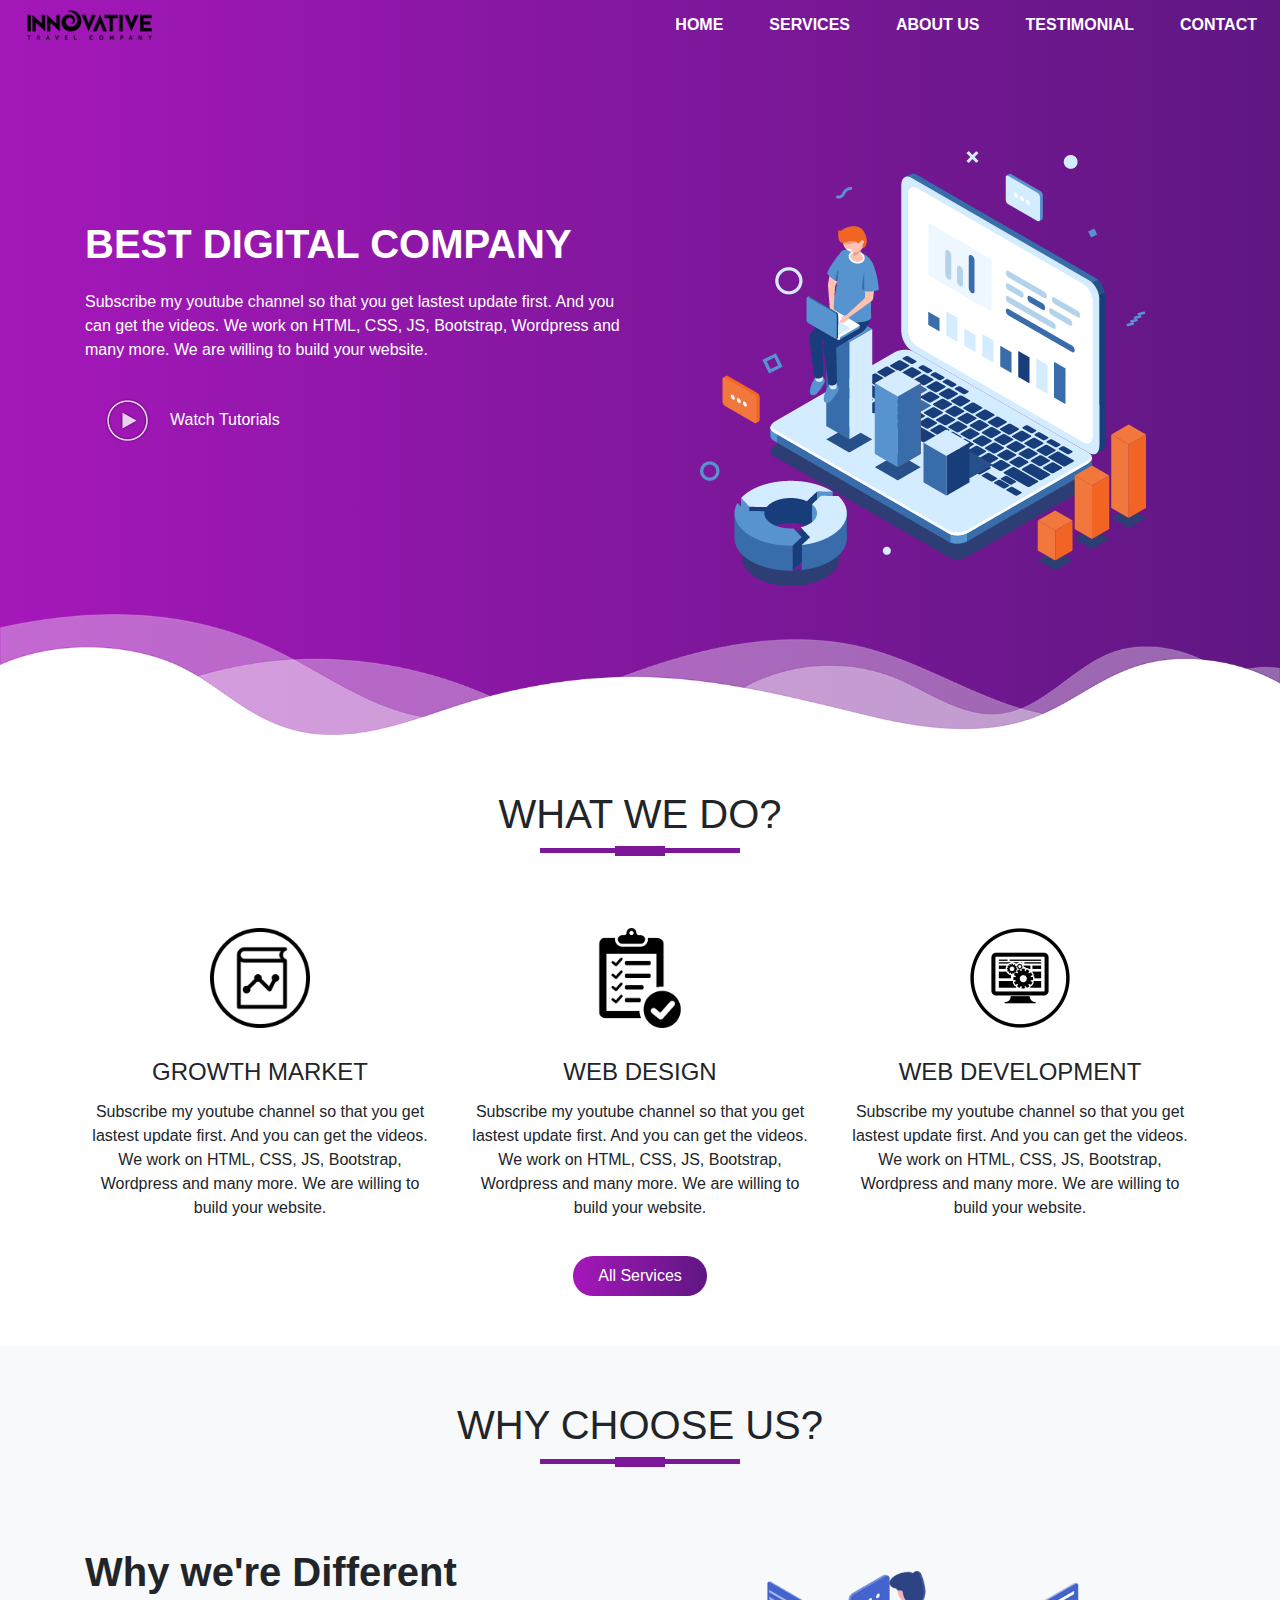
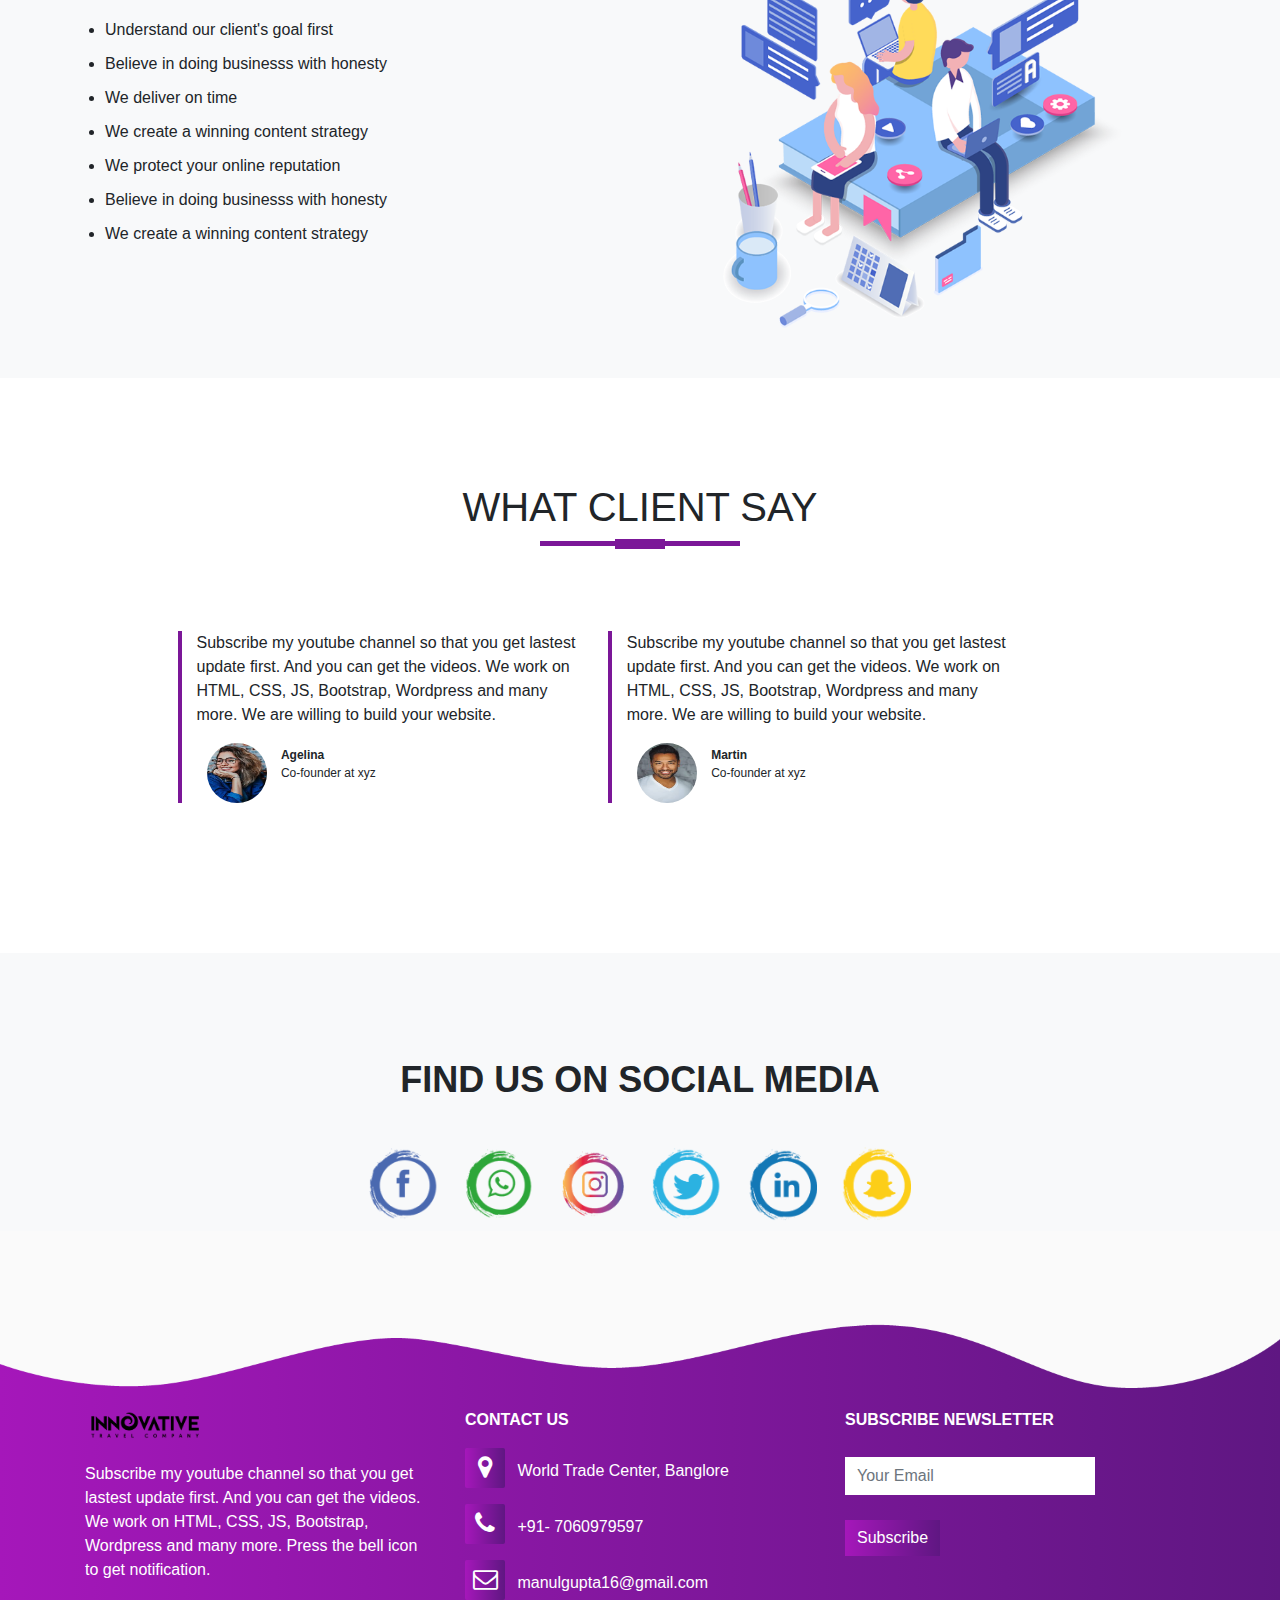
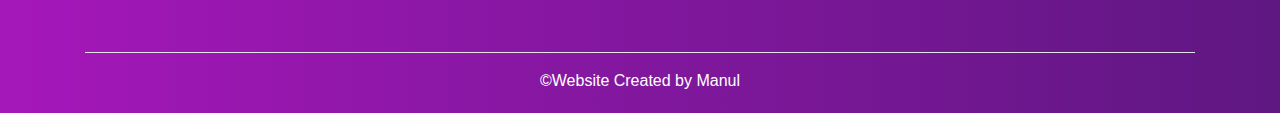
<file: index.html>
<!DOCTYPE html>
<html>
<head>
	<title>Agency Website Template</title>
	<link rel="stylesheet" type="text/css" href="styles.css">
	<meta name="viewport" content="width=device-width, initial-scale=1.0">
	<link rel="stylesheet" href="https://stackpath.bootstrapcdn.com/bootstrap/4.5.2/css/bootstrap.min.css">
	<script src="https://code.jquery.com/jquery-3.5.1.slim.min.js"></script>
	<script src="https://stackpath.bootstrapcdn.com/bootstrap/4.5.2/js/bootstrap.min.js"></script>
	<link rel="stylesheet" type="text/css" href="https://stackpath.bootstrapcdn.com/font-awesome/4.7.0/css/font-awesome.min.css">
	<link rel="shortcut icon" href="favicon.ico" type="image/x-icon">

</head>
<body>

<!-- ----------------------Navbar Section----------------------------------------->

	<section id="nav-bar">
		<nav class="navbar navbar-expand-lg navbar-light">
  <a class="navbar-brand" href="#"><img src="3.jpg" ></a>
  <button class="navbar-toggler" type="button" data-toggle="collapse" data-target="#navbarNav" aria-controls="navbarNav" aria-expanded="false" aria-label="Toggle navigation">
    <i class="fa fa-bars" aria-hidden="true"></i>
  </button>
  <div class="collapse navbar-collapse" id="navbarNav">
    <ul class="navbar-nav ml-auto">
      <li class="nav-item ">
        <a class="nav-link" href="#top">HOME</a>
      </li>
      <li class="nav-item">
        <a class="nav-link" href="#services">SERVICES</a>
      </li>
      <li class="nav-item">
        <a class="nav-link" href="#about-us">ABOUT US</a>
      </li>
      <li class="nav-item">
        <a class="nav-link" href="#testimonials" >TESTIMONIAL</a>
      </li>
       <li class="nav-item">
        <a class="nav-link" href="#footer" >CONTACT</a>
      </li>
    </ul>
  </div>
</nav>
	</section>
<!-- ------------------------banner section--------------------------------------------->

<section id="banner">
	<div class="container">
		<div class="row">
			<div class="col-md-6">
				<p class="promo-title">BEST DIGITAL COMPANY</p>
				<P>Subscribe my youtube channel so that you get lastest update first. And you can get the videos. We work on HTML, CSS, JS, Bootstrap, Wordpress and many more. We are willing to build your website.</P>
        <a href="#"><img src="play.png" class="play-btn">Watch Tutorials</a>
        </div>			
      <div class="col-md-6 text-center">
        <img src="home2.png" class="img-fluid">
        
      </div>
		</div>		
	</div>	
  <img src="wave4.png" class="bottom-img">
</section>

<!-------------------------Services Section----------------------------------------->

<section id="services">
  <div class="container text-center">
    <h1 class="title">WHAT WE DO?</h1>
    <div class="row text-center">
      <div class="col-md-4 services">
        <img src="service1.png" class="service-img" >
        <h4>Growth Market</h4>
        <P>Subscribe my youtube channel so that you get lastest update first. And you can get the videos. We work on HTML, CSS, JS, Bootstrap, Wordpress and many more. We are willing to build your website.</P>
        
      </div>
      <div class="col-md-4 services">
        <img src="service2.png" class="service-img" >
        <h4>Web Design</h4>
        <P>Subscribe my youtube channel so that you get lastest update first. And you can get the videos. We work on HTML, CSS, JS, Bootstrap, Wordpress and many more. We are willing to build your website.</P>
        
      </div>
      <div class="col-md-4 services">
        <img src="service3.png" class="service-img" >
        <h4>Web Development</h4>
        <P>Subscribe my youtube channel so that you get lastest update first. And you can get the videos. We work on HTML, CSS, JS, Bootstrap, Wordpress and many more. We are willing to build your website.</P>
        </div>
      </div>
      <button type="button" class="btn btn-primary">All Services</button>
  </div>
</section>

<!-- ------------------------about section--------------------------------------------->
<section id="about-us">
  <div class="container">
    <h1 class="title text-center">WHY CHOOSE US?</h1>
    <div class="row">
      <div class="col-md-6 about-us">
        <p class="about-title">Why we're Different</p>
        <ul>
          <li>Understand our client's goal first</li>
          <li>Believe in doing businesss with honesty</li>
          <li>We deliver on time</li>
          <li>We create a winning content strategy</li>
          <li>We protect your online reputation</li>
          <li>Believe in doing businesss with honesty</li>
          <li>We create a winning content strategy</li>    
        </ul>
      </div>
      <div class="col-md-6 mt-5 pt-4">
        <img src="network.png" class="img-fluid">
      </div>
    </div>
  </div>
</section>

<!--------------------------Testinomial-------------------------------------->

<section id="testimonials">
  <div class="container">
    <h1 class="title text-center">WHAT CLIENT SAY</h1>
    <div class="row offset-1">
      <div class="col-md-5 testimonials">
        <P>Subscribe my youtube channel so that you get lastest update first. And you can get the videos. We work on HTML, CSS, JS, Bootstrap, Wordpress and many more. We are willing to build your website.</P>
        <img src="111.jpg">
        <p class="user-details"><b>Agelina</b><br>Co-founder at xyz</p>       
      </div>
      <div class="col-md-5 testimonials">
        <P>Subscribe my youtube channel so that you get lastest update first. And you can get the videos. We work on HTML, CSS, JS, Bootstrap, Wordpress and many more. We are willing to build your website.</P>
        <img src="222.jpg">
        <p class="user-details"><b>Martin</b><br>Co-founder at xyz</p>       
      </div>      
    </div>    
  </div>  
</section>

<!--------------------------Social Media-------------------------------------->

<section id="social-media">
<div class="container text-center">
  <p>FIND US ON SOCIAL MEDIA</p>
  <div class="social-icons">
    <a href="#"><img src="f1.png"></a>
    <a href="#"><img src="w1.png"></a>
    <a href="#"><img src="i1.png"></a>
    <a href="#"><img src="t1.png"></a>
    <a href="#"><img src="l1.png"></a>
    <a href="#"><img src="s1.png"></a>   
  </div> 
</div>
</section>


<!--------------------------Footer Section-------------------------------------->

<section id="footer">
  <img src="ww.png" class="footer-img">
  <div class="container">
    <div class="row">
      <div class="col-md-4 footer-box">
        <img src="3.jpg">
        <P>Subscribe my youtube channel so that you get lastest update first. And you can get the videos. We work on HTML, CSS, JS, Bootstrap, Wordpress and many more. Press the bell icon to get notification.</P>       
      </div>
      <div class="col-md-4 footer-box">
        <p><b>CONTACT US</b></p>   
        <P><i class="fa fa-map-marker" aria-hidden="true"></i> World Trade Center, Banglore</P>
        <P><i class="fa fa-phone" aria-hidden="true"></i> +91- 7060979597</P>
        <P><i class="fa fa-envelope-o" aria-hidden="true"></i> manulgupta16@gmail.com</P>
      </div>
      <div class="col-md-4 footer-box">
        <p><b>SUBSCRIBE NEWSLETTER</b></p>
        <input type="email" class="form-control" placeholder="Your Email" name="email">
        <button type="button" class="btn btn-primary">Subscribe</button>     
      </div>
    </div>    
    <hr>
    <p class="copyright">&copy;Website Created by Manul</p>
  </div>  
</section>

<!------------------------------Smooth Scroll------------------------------------->
<script src="smooth-scroll.js"></script>
<script>
  var scroll = new SmoothScroll('a[href*="#"]');
</script>

</body>
</html>
</file>
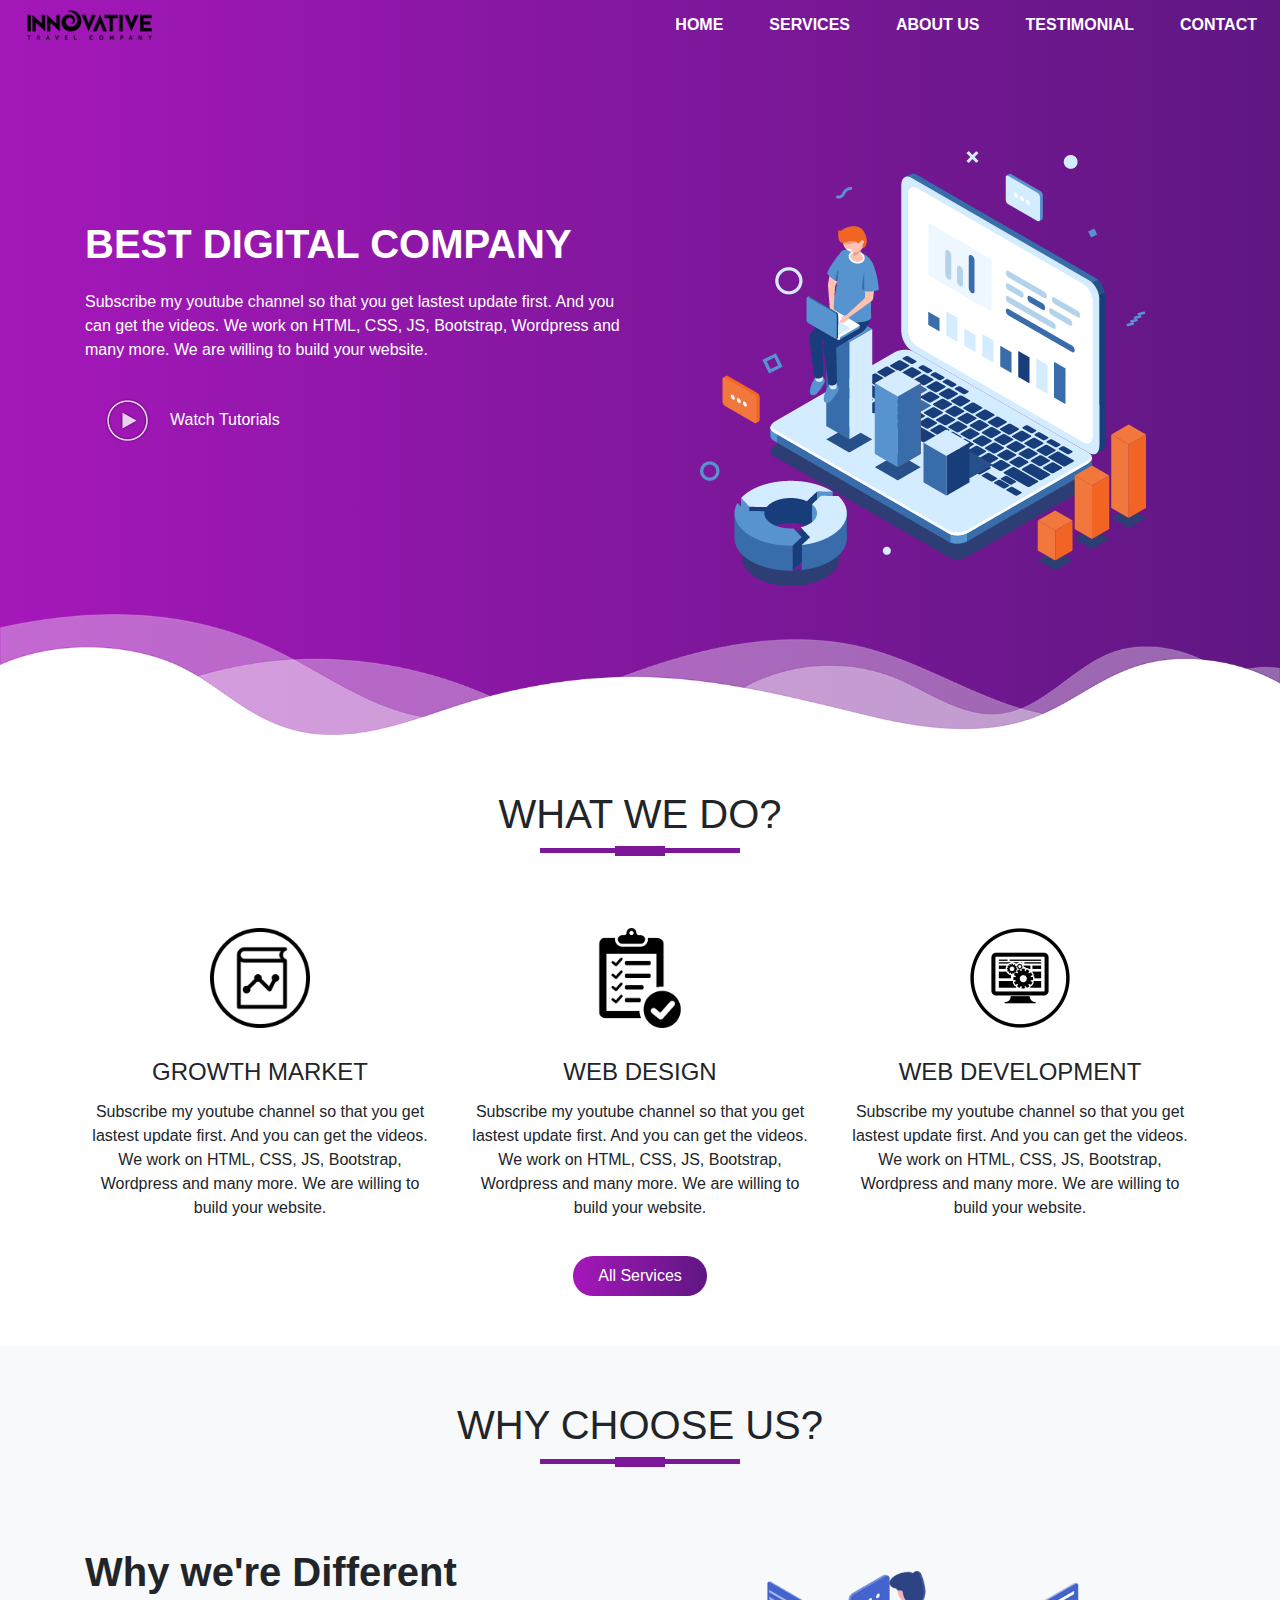
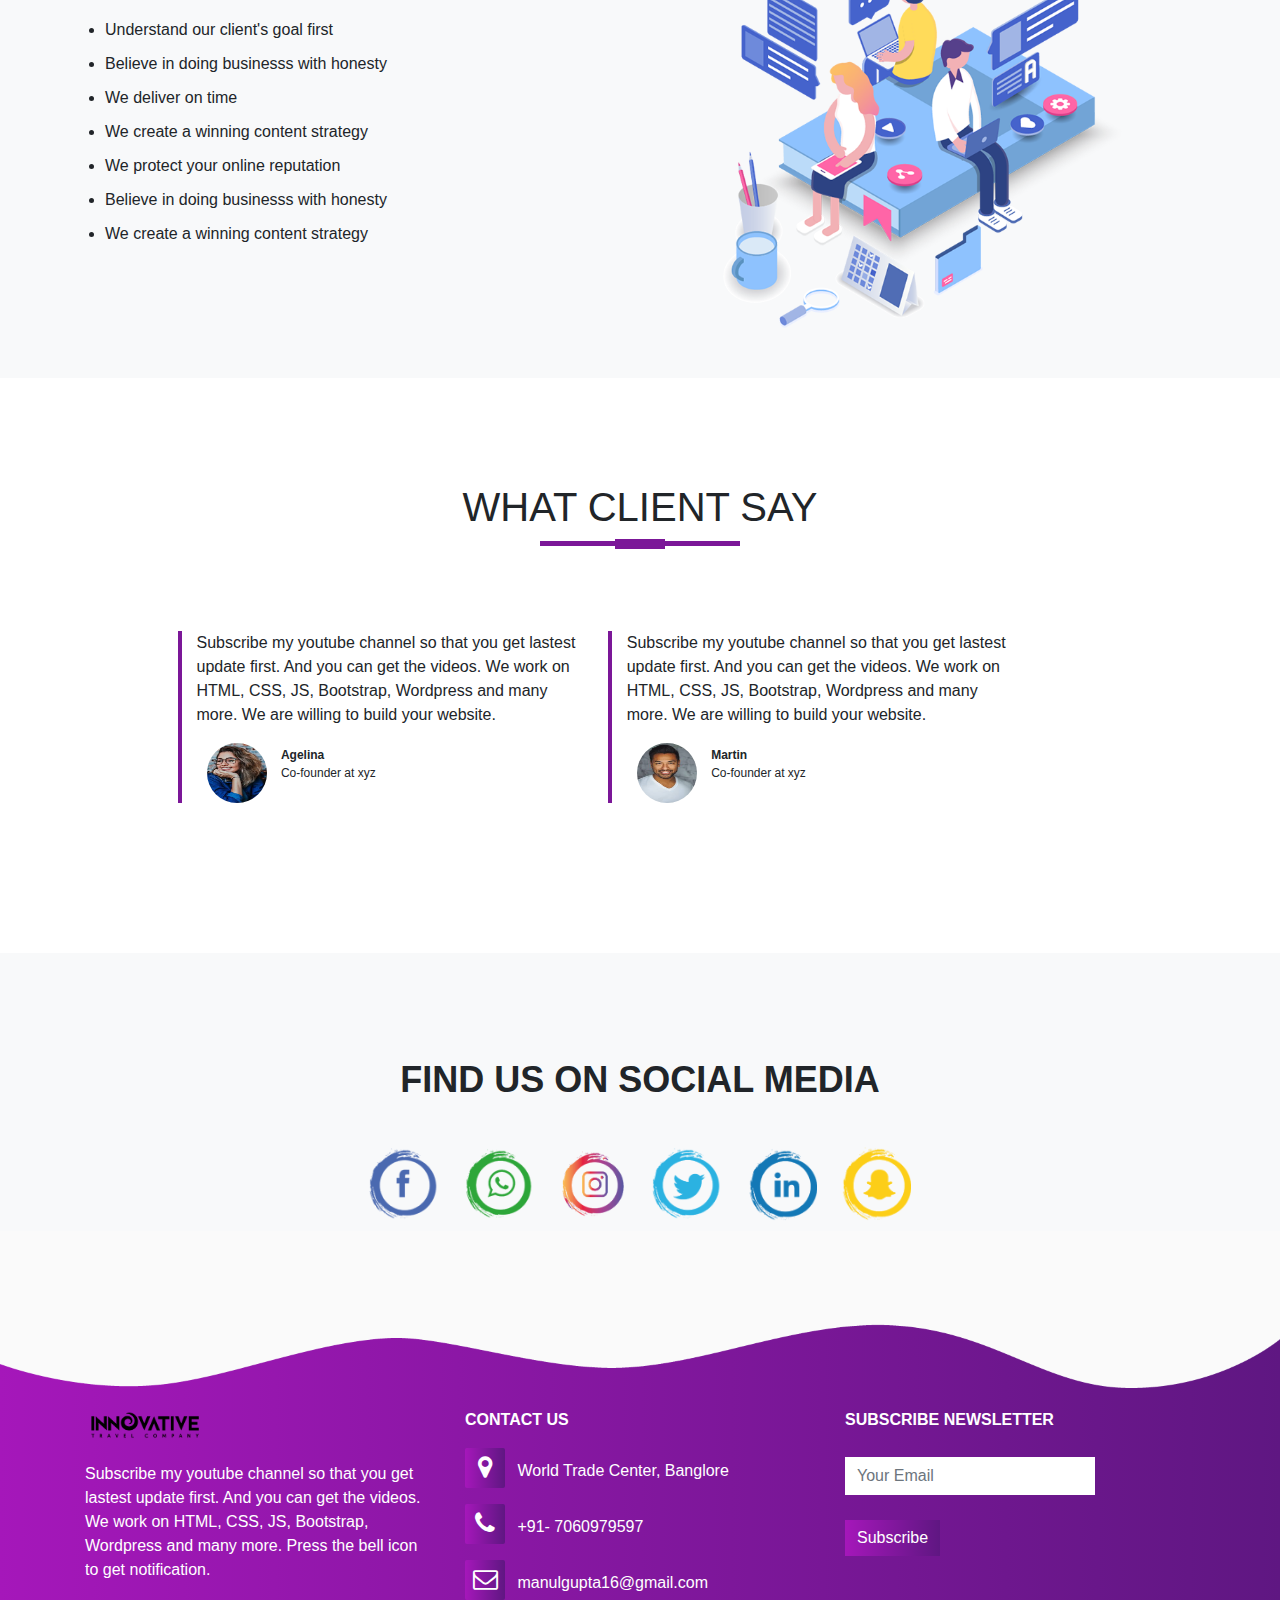
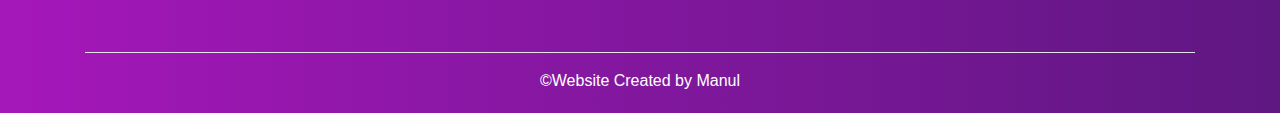
<file: homepage.html>
<!DOCTYPE html>
<html>
<head>
	<title>Agency Website Template</title>
	<link rel="stylesheet" type="text/css" href="styles.css">
	<link rel="stylesheet" href="https://stackpath.bootstrapcdn.com/bootstrap/4.5.2/css/bootstrap.min.css">
	<script src="https://code.jquery.com/jquery-3.5.1.slim.min.js"></script>
	<script src="https://stackpath.bootstrapcdn.com/bootstrap/4.5.2/js/bootstrap.min.js"></script>
	<link rel="stylesheet" type="text/css" href="https://stackpath.bootstrapcdn.com/font-awesome/4.7.0/css/font-awesome.min.css">

</head>
<body>

<!-- ----------------------Navbar Section----------------------------------------->

	<section id="nav-bar">
		<nav class="navbar navbar-expand-lg navbar-light">
  <a class="navbar-brand" href="#"><img src="3.jpg" ></a>
  <button class="navbar-toggler" type="button" data-toggle="collapse" data-target="#navbarNav" aria-controls="navbarNav" aria-expanded="false" aria-label="Toggle navigation">
    <i class="fa fa-bars" aria-hidden="true"></i>
  </button>
  <div class="collapse navbar-collapse" id="navbarNav">
    <ul class="navbar-nav ml-auto">
      <li class="nav-item ">
        <a class="nav-link" href="#top">HOME</a>
      </li>
      <li class="nav-item">
        <a class="nav-link" href="#services">SERVICES</a>
      </li>
      <li class="nav-item">
        <a class="nav-link" href="#about-us">ABOUT US</a>
      </li>
      <li class="nav-item">
        <a class="nav-link" href="#testimonials" >TESTIMONIAL</a>
      </li>
       <li class="nav-item">
        <a class="nav-link" href="#footer" >CONTACT</a>
      </li>
    </ul>
  </div>
</nav>
	</section>
<!-- ------------------------banner section--------------------------------------------->

<section id="banner">
	<div class="container">
		<div class="row">
			<div class="col-md-6">
				<p class="promo-title">BEST DIGITAL COMPANY</p>
				<P>Subscribe my youtube channel so that you get lastest update first. And you can get the videos. We work on HTML, CSS, JS, Bootstrap, Wordpress and many more. We are willing to build your website.</P>
        <a href="#"><img src="play.png" class="play-btn">Watch Tutorials</a>
        </div>			
      <div class="col-md-6 text-center">
        <img src="home2.png" class="img-fluid">
        
      </div>
		</div>		
	</div>	
  <img src="wave4.png" class="bottom-img">
</section>

<!-------------------------Services Section----------------------------------------->

<section id="services">
  <div class="container text-center">
    <h1 class="title">WHAT WE DO?</h1>
    <div class="row text-center">
      <div class="col-md-4 services">
        <img src="service1.png" class="service-img" >
        <h4>Growth Market</h4>
        <P>Subscribe my youtube channel so that you get lastest update first. And you can get the videos. We work on HTML, CSS, JS, Bootstrap, Wordpress and many more. We are willing to build your website.</P>
        
      </div>
      <div class="col-md-4 services">
        <img src="service2.png" class="service-img" >
        <h4>Web Design</h4>
        <P>Subscribe my youtube channel so that you get lastest update first. And you can get the videos. We work on HTML, CSS, JS, Bootstrap, Wordpress and many more. We are willing to build your website.</P>
        
      </div>
      <div class="col-md-4 services">
        <img src="service3.png" class="service-img" >
        <h4>Web Development</h4>
        <P>Subscribe my youtube channel so that you get lastest update first. And you can get the videos. We work on HTML, CSS, JS, Bootstrap, Wordpress and many more. We are willing to build your website.</P>
        </div>
      </div>
      <button type="button" class="btn btn-primary">All Services</button>
  </div>
</section>

<!-- ------------------------about section--------------------------------------------->
<section id="about-us">
  <div class="container">
    <h1 class="title text-center">WHY CHOOSE US?</h1>
    <div class="row">
      <div class="col-md-6 about-us">
        <p class="about-title">Why we're Different</p>
        <ul>
          <li>Understand our client's goal first</li>
          <li>Believe in doing businesss with honesty</li>
          <li>We deliver on time</li>
          <li>We create a winning content strategy</li>
          <li>We protect your online reputation</li>
          <li>Believe in doing businesss with honesty</li>
          <li>We create a winning content strategy</li>    
        </ul>
      </div>
      <div class="col-md-6 mt-5 pt-4">
        <img src="network.png" class="img-fluid">
      </div>
    </div>
  </div>
</section>

<!--------------------------Testinomial-------------------------------------->

<section id="testimonials">
  <div class="container">
    <h1 class="title text-center">WHAT CLIENT SAY</h1>
    <div class="row offset-1">
      <div class="col-md-5 testimonials">
        <P>Subscribe my youtube channel so that you get lastest update first. And you can get the videos. We work on HTML, CSS, JS, Bootstrap, Wordpress and many more. We are willing to build your website.</P>
        <img src="111.jpg">
        <p class="user-details"><b>Agelina</b><br>Co-founder at xyz</p>       
      </div>
      <div class="col-md-5 testimonials">
        <P>Subscribe my youtube channel so that you get lastest update first. And you can get the videos. We work on HTML, CSS, JS, Bootstrap, Wordpress and many more. We are willing to build your website.</P>
        <img src="222.jpg">
        <p class="user-details"><b>Martin</b><br>Co-founder at xyz</p>       
      </div>      
    </div>    
  </div>  
</section>

<!--------------------------Social Media-------------------------------------->

<section id="social-media">
<div class="container text-center">
  <p>FIND US ON SOCIAL MEDIA</p>
  <div class="social-icons">
    <a href="#"><img src="f1.png"></a>
    <a href="#"><img src="w1.png"></a>
    <a href="#"><img src="i1.png"></a>
    <a href="#"><img src="t1.png"></a>
    <a href="#"><img src="l1.png"></a>
    <a href="#"><img src="s1.png"></a>   
  </div> 
</div>
</section>


<!--------------------------Footer Section-------------------------------------->

<section id="footer">
  <img src="ww.png" class="footer-img">
  <div class="container">
    <div class="row">
      <div class="col-md-4 footer-box">
        <img src="3.jpg">
        <P>Subscribe my youtube channel so that you get lastest update first. And you can get the videos. We work on HTML, CSS, JS, Bootstrap, Wordpress and many more. Press the bell icon to get notification.</P>       
      </div>
      <div class="col-md-4 footer-box">
        <p><b>CONTACT US</b></p>   
        <P><i class="fa fa-map-marker" aria-hidden="true"></i> World Trade Center, Banglore</P>
        <P><i class="fa fa-phone" aria-hidden="true"></i> +91- 7060979597</P>
        <P><i class="fa fa-envelope-o" aria-hidden="true"></i> manulgupta16@gmail.com</P>
      </div>
      <div class="col-md-4 footer-box">
        <p><b>SUBSCRIBE NEWSLETTER</b></p>
        <input type="email" class="form-control" placeholder="Your Email" name="email">
        <button type="button" class="btn btn-primary">Subscribe</button>     
      </div>
    </div>    
    <hr>
    <p class="copyright">&copy;Website Created by Manul</p>
  </div>  
</section>

<!------------------------------Smooth Scroll------------------------------------->
<script src="smooth-scroll.js"></script>
<script>
  var scroll = new SmoothScroll('a[href*="#"]');
</script>

</body>
</html>
</file>
<file: styles.css>
*{
	margin: 0;
	padding: 0;
}
body{
	font-family: sans-serif;
}
#nav-bar{
	position: sticky;
	top: 0;
	z-index: 10;

}
.navbar{
	background-image: linear-gradient(to right, #a517ba,#5f1782);
	padding: 0 !important;
}
.navbar-brand img{
	height: 40px;
	padding-left: 20px;
}
.navbar-nav li{
	padding: 0 15px;
}
.navbar-nav li a{
	color: #fff !important;
	font-weight: 600;
	float: right;
	text-align: left;
}
.fa-bars{
	color: #fff;
	font-size: 30px !important;
}
.navbar-toggler{
	outline: none !important ;
}

/*-----------------------------------Banner Section-----------------------------------*/

#banner{
	background-image: linear-gradient(to right, #a517ba,#5f1782);
	color: #fff;
	padding-top: 5%;
}
.promo-title{
	font-size: 40px;
	font-weight: 600;
	margin-top: 100px;
}
.play-btn{
	width: 45px;
	margin: 20px;
}
#banner a{
	color: #fff;
	text-decoration: none;
}
.bottom-img{
	width: 100%;
}
/*-----------------------------------Services Section-----------------------------------*/

#services{
	padding: 50px 0;
}
.service-img{
	width: 100px;
	margin-top: 20px;
}
.services{
	padding: 20px;
}
.services h4{
	padding: 5px;
	margin-top: 25px;
	text-transform: uppercase;
}
.title::before{
	content: '';
	background: #7b1798;
	height: 5px;
	width: 200px;
	margin-left: auto;
	margin-right: auto;
	display: block;
	transform: translateY(63px);
}
.title::after{
	content: '';
	background: #7b1798;
	height: 10px;
	width: 50px;
	margin-left: auto;
	margin-right: auto;
	margin-bottom: 40px;
	display: block;
	transform: translateY(8px);
}
#services .btn-primary{
	box-shadow: none;
	padding: 8px 25px;
	border: none;
	border-radius: 20px;
	background-image: linear-gradient(to right, #a517ba,#5f1782);

}


/*-----------------------------------About Section-----------------------------------*/

#about-us{
	background: #f8f9fa;
	padding-bottom: 50px;
	padding-top: 50px;
}
.about-title{
	font-weight: 600;
	font-size: 40px;
	margin-top: 8%;
}
#about-us ul li{
	margin:10px 0;

}

#about-us ul{
	margin-left: 20px;
}

/*---------------------------Testimonials------------------------------------*/

#testimonials
{
	margin: 100px 0;
}
.testimonials{
	border-left: 4px solid #7b1798;
	margin-top: 50px;
	margin-bottom: 50px;
}
.testimonials img{
	height: 60px;
	width: 60px;
	border-radius: 50%;
	margin: 0 10px;
}
.user-details{
	display: inline-block;
	font-size: 12px;
}

/*---------------------------Social Media-----------------------------*/

#social-media{
	background: #f8f9fa;
	padding-top: 100px;
}
#social-media p{
	font-weight: 600;
	font-size: 36px;
	margin-bottom: 30px;
}
.social-icons img{
	width: 70px;
	margin: 10px;
	transition: 0.5s;

}
.social-icons a:hover img{
	transform: translateY(-15px);
}

/*---------------------------Footer Section-----------------------------*/

#footer{
	background-image: linear-gradient(to right, #a517ba,#5f1782);
	color: #fff;
}
.footer-img{
	width: 100%;
}
.footer-box{
	padding: 20px;
}
.footer-box img{
	width: 120px;
	margin-bottom: 20px;
}
.footer-box .fa{
	margin-right: 8px;
	font-size: 25px;
	height: 40px;
	width: 40px;
	text-align: center;
	padding-top: 7px;
	border-radius: 2px;
	background-image: linear-gradient(to right, #a517ba,#5f1782);

}
.footer-box .form-control{
	box-shadow: none !important;
	border: none;
	border-radius: 0;
	margin-top: 25px;
	max-width: 250px;
}

.footer-box .btn-primary{
	box-shadow: none !important;
	border: none;
	border-radius: 0;
	margin-top: 25px;
	max-width: 250px;
	background-image: linear-gradient(to right, #a517ba,#5f1782);

}
hr{
	background: #fff;
}
.copyright{
	margin-bottom: 0;
	padding-bottom: 20px;
	text-align: center;
}
</file>
